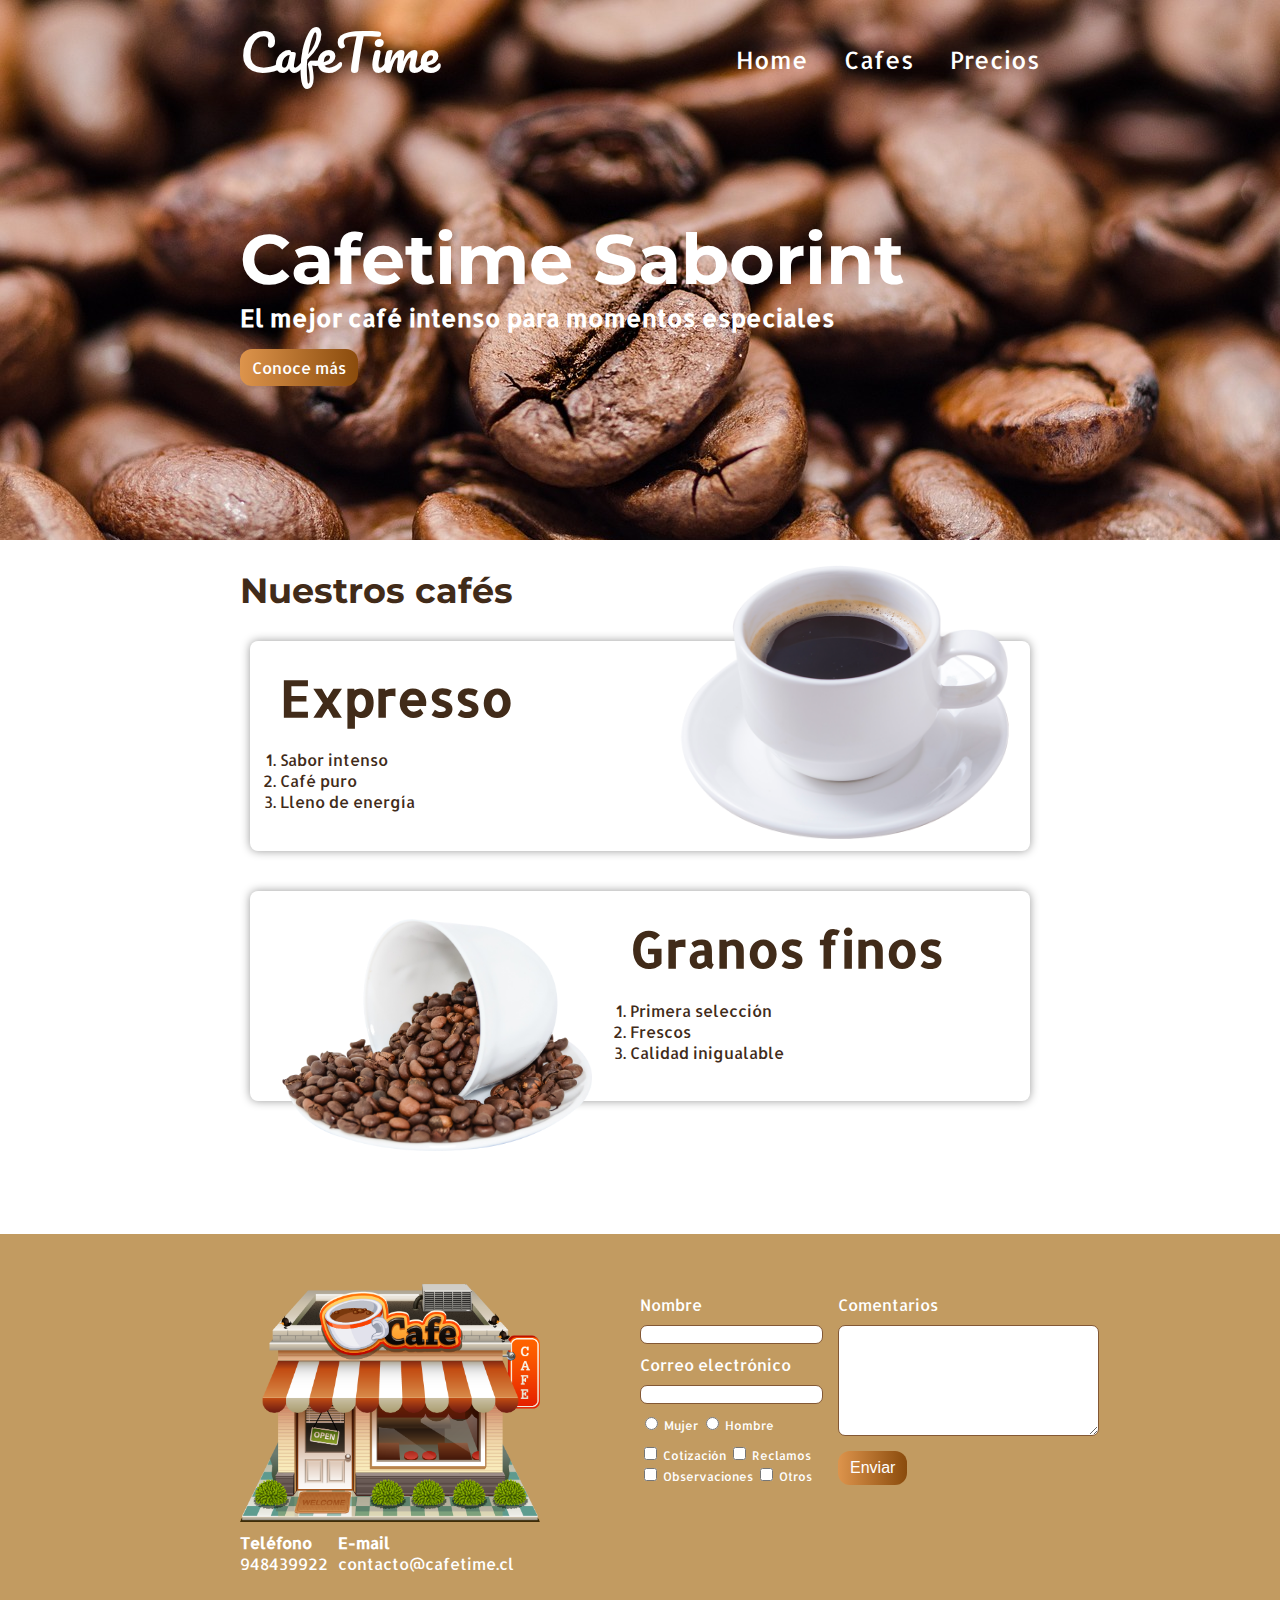
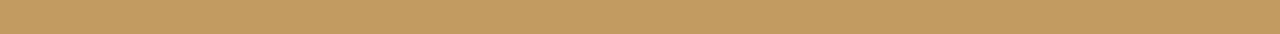
<file: index.html>
<!DOCTYPE html>
<html>
<head>
  <meta charset="utf-8" />
  <title>Cafeteria - los mejores Cafe times</title>
  <!-- <style>
    body {
      background: lightblue;
    }
  </style> -->

  <link rel="preconnect" href="https://fonts.googleapis.com">
  <link rel="preconnect" href="https://fonts.gstatic.com" crossorigin>
  <link href="https://fonts.googleapis.com/css2?family=Allerta&family=Montserrat&family=Pacifico:wght@400;700&display=swap" rel="stylesheet">

  <link rel="stylesheet" href="css/styles.css">
</head>

<body>
  <!-- header -->
  <!-- estilos en linea <header style="background: brown;"></header> -->


  <section id="portada" class="portada">
    <!-- portada -->
    <header id="header" class="header contenedor">

      <figure class="logotipo">
        <!-- logotipo -->
        <!-- <img src="img/logo.png" width="60" alt="logo cafe" /> -->
        <span>CafeTime</span>
      </figure>

      <nav class="menu">
        <!-- menu -->
        <!-- ul es una lista desordenada -->
        <!-- ol es una lista ordenada -->
        <ul>
          <li><a href="index.html">Home</a></li>
          <li><a href="#cafes">Cafes</a></li>
          <li><a href="precios.html">Precios</a></li>
        </ul>
      </nav>
  

    </header>

    <div class="contenedor">
      <h1 class="titulo">Cafetime Saborint</h1>
      <!-- titulo -->
      <h3 class="title-a">El mejor café intenso para momentos especiales</h3>
      <!-- boton -->
      <!-- <button class="button">Conoce más</button> -->
      <a class="button" href="#cafes">Conoce más</a>
    </div>

  </section>

<section id="cafes" class="cafes contenedor">
  <!-- cafes -->
  <h2>Nuestros cafés</h2>    <!-- titulo -->

  <article class="cafe granoscafe">
    <!-- cafes 1 -->
    <img class="right" src="img/cafetime.png" width="350" alt="cafe expresso">

    <div class="contenedor-cafe-a">
      <h3 class="title-b">Expresso</h3>
      <ol>
        <li>Sabor intenso</li>
        <li>Café puro</li>
        <li>Lleno de energía</li>
      </ol>

    </div>
  


    </article>



  <article class="cafe granoscafe" >     <!-- cafe 2-->
    <img class="left" src="img/cafetimegranos.png" width="350" alt="granos de cafe">
    <div class="contenedor-cafe-b">
      <h3 class="title-b">Granos finos</h3>
      <ol>
        <li>Primera selección</li>
        <li>Frescos</li>
        <li>Calidad inigualable</li>
      </ol>

    </div>

  </article>

</section>

<footer class="footer">

  <div class="contenedor">
    <div class="contacto">
            <!-- imagen
      correo
      telefono -->
      <img src="img/imagenfooter.png" alt="imagen footer" width="300" />

      <a href="Tel:+569948439922"><strong>Teléfono</strong> <span>948439922</span></a>
      <a href="mailto: contacto@cafetime.cl"> <strong>E-mail</strong> <span> contacto@cafetime.cl</span></a>
    </div>
  
  <form class="formulario">
    <div class="col1">
      
    <label for="nombre">Nombre</label>
    <input type="text" id="Nombre" required name="nombre"/>     <!-- espacio blanco para escribir -->

    <label for="email">Correo electrónico </label>
    <input type="email" id="email" name="email"/>

    <div class="generos">
      <label for="mujer">
        <input type="radio" id="mujer" name="genero" value="mujer" required> Mujer
      </label>

      <label>
        <input type="radio" id="hombre" name="genero" value="hombre" required> Hombre
      </label>

    </div>

    <div class="intereses">
      <label for="cotizacion">
        <input type="checkbox" id="cotizacion" name="intereses" value="cotizacion"> Cotización
      </label>

      <label for="reclamos">
        <input type="checkbox" id="reclamos" name="intereses" value="reclamos"> Reclamos
      </label>

      <label for="observaciones">
        <input type="checkbox" id="observaciones" name="intereses" value="observaciones"> Observaciones
      </label>

      <label for="otros">
        <input type="checkbox" id="otros" name="intereses" value="otros"> Otros
      </label>
    </div>

    </div>


    <div class="col2">
      
      <label for="comentarios"> Comentarios</label>
      <textarea name="" id="comentarios" cols="30" rows="7"></textarea>
      <input class="button" type="submit" value="Enviar">


    </div>


  </form>

  </div>
 
</footer>




</body>

</html>
</file>
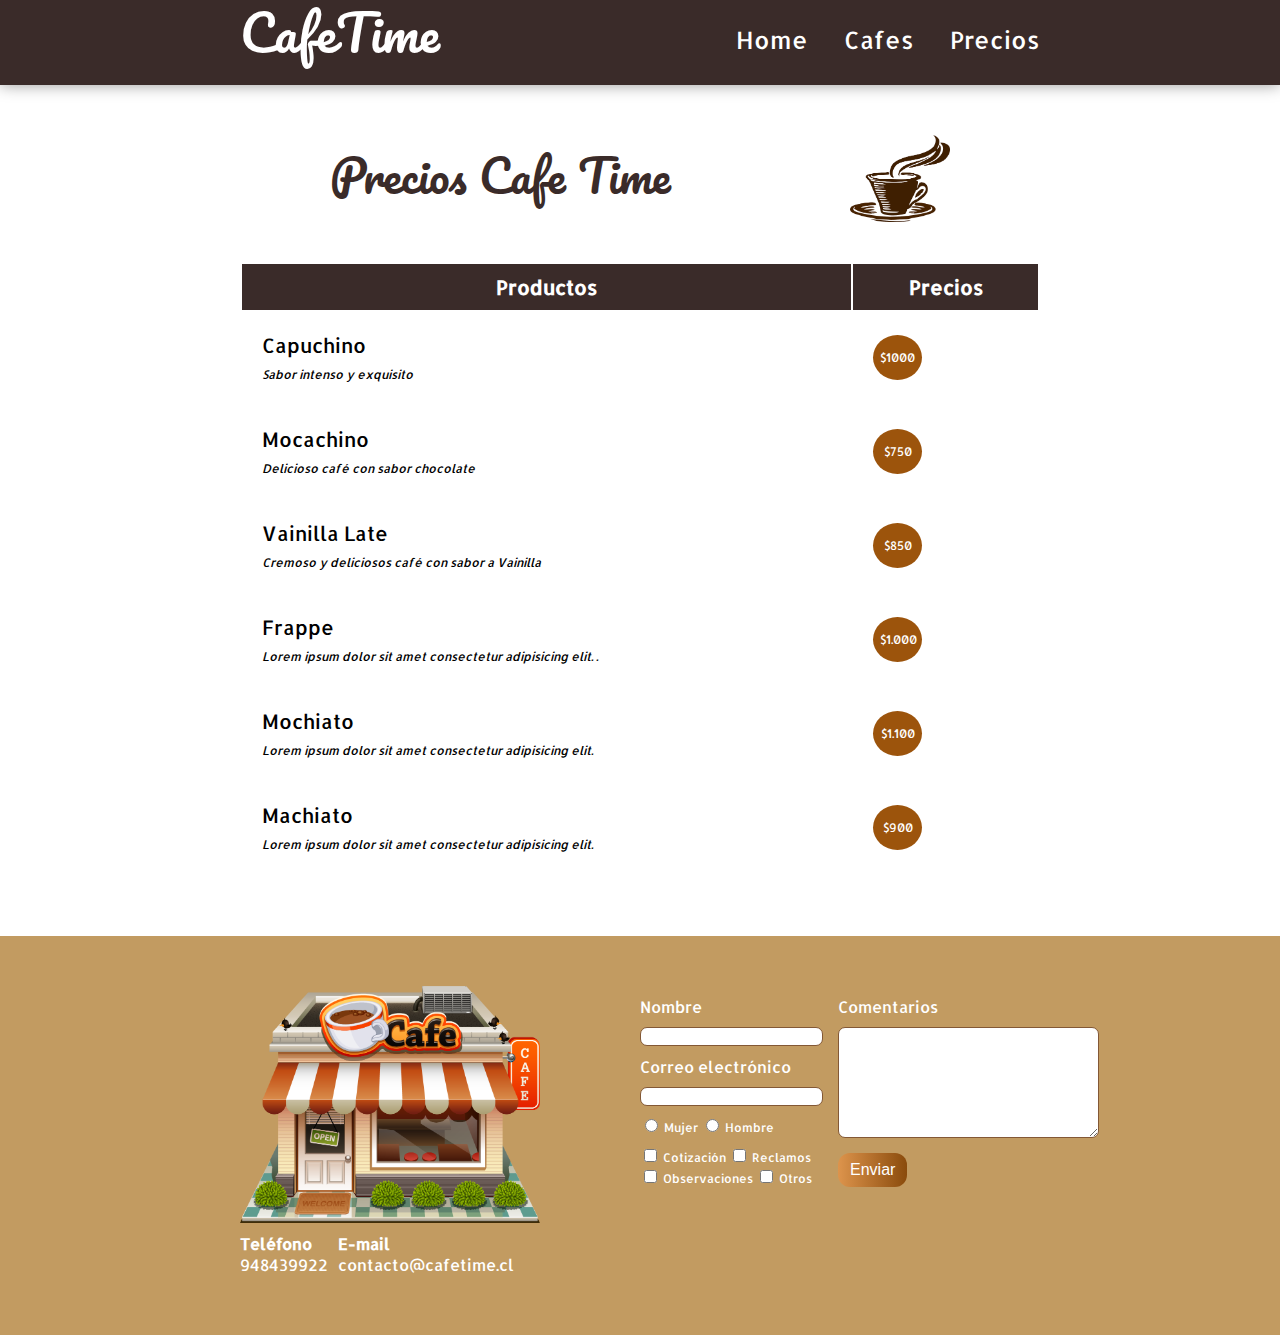
<file: precios.html>
<!DOCTYPE html>
<html lang="en">
<head>
  <meta charset="utf-8" />
  <title>Cafeteria - los mejores Cafe times</title>
  

  <link rel="preconnect" href="https://fonts.googleapis.com">
  <link rel="preconnect" href="https://fonts.gstatic.com" crossorigin>
  <link href="https://fonts.googleapis.com/css2?family=Allerta&family=Montserrat&family=Pacifico:wght@400;700&display=swap" rel="stylesheet">

  <link rel="stylesheet" href="css/styles.css">
  
</head>


<body>
  <header id="header" class="header background-general">
    <div class="contenedor">
      <figure class="logotipo">
      
        <span>CafeTime</span>
      </figure>
  
      <nav class="menu">
        
        <ul>
          <li><a href="index.html">Home</a></li>
          <li><a href="index.html#cafes">Cafes</a></li>
          <li><a href="precios.html">Precios</a></li>
        </ul>
      </nav>

    </div>
  


  </header>
  
<!-- contenido -->
<main>
  <section class="tabla">
    <div class="contenedor">
      <div class="titulo-precio">
        <span>Precios Cafe Time</span>
        <img src="img/coffetimeprecios1.png" alt="" width="100">

      </div>
      <table>
      
          <tr>
            <th>Productos</th>
            <th>Precios</th>
          </tr>
        </thead>
        <tbody>
          <tr>
            <td>Capuchino <br> <i>Sabor intenso y exquisito</i></td>
          <td><div class="precio">$1000</div></td>
          </tr>
    
          <tr>
            <td>Mocachino <br> <i>Delicioso café con sabor chocolate</i></td>
            <td> <div class="precio">$750</div></td>
          </tr>
    
          <tr>
            <td>Vainilla Late <br> <i>Cremoso y deliciosos café con sabor a Vainilla</i></td>
            <td><div class="precio">$850</div></td>

          </tr>
          <tr>
            <td>Frappe <br> <i>Lorem ipsum dolor sit amet consectetur adipisicing elit. .</i></td>
            <td><div class="precio">$1.000</div></td>
          </tr>
         
          <tr>
            <td>Mochiato <br> <i>Lorem ipsum dolor sit amet consectetur adipisicing elit. </i></td>
            <td><div class="precio">$1.100</div></td>
          </tr>

          <tr>
            <td>
              Machiato <br> <i>Lorem ipsum dolor sit amet consectetur adipisicing elit.</i>
            </td>
            <td><div class="precio">$900</div></td>
          </tr>
          
    
        </tbody>
    
    
      </table>
    
    </div>
    
    </section>
 


</main>



<!-- 
 footer  -->
<footer class="footer">

  <div class="contenedor">
    <div class="contacto">
            <!-- imagen
      correo
      telefono -->
      <img src="img/imagenfooter.png" alt="imagen footer" width="300" />

      <a href="Tel:+569948439922"><strong>Teléfono</strong> <span>948439922</span></a>
      <a href="mailto: contacto@cafetime.cl"> <strong>E-mail</strong> <span> contacto@cafetime.cl</span></a>
    </div>
  
  <form class="formulario">
    <div class="col1">
      
    <label for="nombre">Nombre</label>
    <input type="text" id="Nombre" required name="nombre"/>     <!-- espacio blanco para escribir -->

    <label for="email">Correo electrónico </label>
    <input type="email" id="email" name="email"/>

    <div class="generos">
      <label for="mujer">
        <input type="radio" id="mujer" name="genero" value="mujer" required> Mujer
      </label>

      <label>
        <input type="radio" id="hombre" name="genero" value="hombre" required> Hombre
      </label>

    </div>

    <div class="intereses">
      <label for="cotizacion">
        <input type="checkbox" id="cotizacion" name="intereses" value="cotizacion"> Cotización
      </label>

      <label for="reclamos">
        <input type="checkbox" id="reclamos" name="intereses" value="reclamos"> Reclamos
      </label>

      <label for="observaciones">
        <input type="checkbox" id="observaciones" name="intereses" value="observaciones"> Observaciones
      </label>

      <label for="otros">
        <input type="checkbox" id="otros" name="intereses" value="otros"> Otros
      </label>
    </div>

    </div>


    <div class="col2">
      
      <label for="comentarios"> Comentarios</label>
      <textarea name="" id="comentarios" cols="30" rows="7"></textarea>
      <input class="button" type="submit" value="Enviar">


    </div>


  </form>

  </div>
 
</footer>



</body>
</html>
</file>
<file: css/styles.css>
/* 
font-family: 'Allerta', sans-serif;
font-family: 'Montserrat', sans-serif; 
*/
body {
  display: flex;
  flex-direction: column;
  min-height: 100vh;
  font-family: 'Allerta', sans-serif;
  margin: 0;
}

main {
  flex: 1;
}
.button {

  border: none;
  border-radius: 12px;
  background: #9c540c;
  color: white;
  cursor: pointer;
  font-size: 16px;
  /* 8px en top y bottom, 12px right y left */
  padding: 8px 12px;
  text-decoration: none;
  /* Arrancar de derecha y se va ir hacia la izquierda, colores degradado*/
  background: linear-gradient(to left, #8a4b0c, #dd944c);
 
}
label {
  margin-top: 10px;
}

input, textarea {
  outline: 0;
  border-radius: 7px;
  border: 1px solid #835835;
}

input:focus, textarea:focus {
  background: #fce3c3;
}

input[type='radio']:checked:after {
  width: 10px;
  height: 10px;
  border-radius: 15px;
  position: relative;
  background-color: #836123;
  content:''; 
  display: inline-block;
  visibility: visible;
  border: 2px solid white;
}

input[type='checkbox']:checked:after {
  width: 10px;
  height: 10px;
  position: relative;
  background-color: #977639;
  content:'';
  display: inline-block;
  visibility: visible;
  border: 2px solid white;
}


/* Una buena practica tener estilos centralizados */
.contenedor {
  position: relative;
  width: 800px;
  margin: auto;
}

.background-general {
  background: #3a2b29;
  box-shadow: 0 0 15px 0 rgba(0, 0, 0, 0.4);
  height: 85px;
  color: white;
}

.titulo {
  font-family: 'Montserrat', sans-serif; 
  font-size: 70px;
  margin-top: 70px;
  margin-bottom: 0px;
}

.title-a {
  margin-top: 0;
  font-size: 24px;
}

.title-b {
  font-size: 50px;
  margin-bottom: 20px;
}

.cafes {
  color: #412B19;
  margin-bottom: 60px;
}

/* SELECTOR DESCENDENTE */
.cafes h2 {
  font-family: 'Montserrat', sans-serif; 
  font-size: 35px;
}
/* El background puede ser un color o imagen */

.portada {
  background-image: url('../img/background.jpg');
  background-size: cover;
  color: white;
  padding: 20px;
  height: 500px;
}

.portada button {
  margin-bottom: 70px;
}

.menu {
  display: inline-block;
  font-size: 24px;
  position: absolute;
  right: 0;
}

.menu a {
  color: white;
  text-decoration: none;
}

.menu li {
  display: inline-block;
  margin-left: 30px;
}

.logotipo {
  display: inline-block;
  font-family: 'Pacifico', cursive;
  font-size: 50px;
  margin-left:0;
  margin-top: -12px
}

.header {
  position: relative;
}

.footer {
  background: #C29B61;
  padding: 50px 10px;
}
.cafe {
  padding: 10px;
  margin: 10px 10px 40px 10px;
  /* border: 1px solid #412B19; */
 /* overflow: hidden;  para que no desborden nuestras imagenes*/
  border-radius: 8px;
  box-shadow: 0 0 10px 0 rgba(0, 0, 0, 0.4);
}

.cafe ol {
  padding:0;
}

.cafe.granoscafe {
  height: 190px;
}
.right {
  float: right;
  position: relative;
  top: -127px;
}

.left {
  float: left;
  position: relative;

}


.contenedor-cafe-a {
  position: relative;
  bottom: 36px;
  padding-left: 20px;
}

.contenedor-cafe-b {
  position: relative;
  bottom: 85px;
  margin-left: 370px;
}

.contacto {
  display: flex;
  width: 300px;
  flex-wrap: wrap;
}
.contacto img {
  display: block;
}

.contacto strong {
  display:block;
}

.contacto a {
  color: white;
  text-decoration: none;
  /*TOP, RIGHT BOTTOM, LEFT*/
  margin: 10px 10px 10px 0;
}

.footer .contenedor {
  display: flex;
  justify-content: space-between;
}

.formulario {
  display: flex;
  color: white;
  width: 400px;
  /* padding-top: 50px;
  padding-right: 10px;
  padding-left: 10px;
  padding-bottom: 50px; */

  /* padding: 50px 10px;  */
}

/* vamos darle estilos a las clases col1 y col2 */

.col1, .col2 {
  display: flex;
  flex-direction: column;
}

.col1 {
  margin-right: 15px;
}

.col2 {
  align-items: flex-start;
}

.col2 .button{
  margin-top:15px;
}

.intereses label {
   font-size: 12px;
}

.formulario label, .generos, .intereses {
  margin-bottom: 10px;
}

.generos {
  margin-top: 10px;
  font-size: 12px;
}

/* Tablas */

table {
  width: 100%; /* toma el 100% de tu padre contenedor que tiene los 800px */
  margin-bottom: 60px;
}

th {
  background-color: #3a2b29;
  color: white;
  padding: 10px 20px;
}

td {
  padding: 20px;
}

table, td, th {
  font-size: 20px;
  border: 0;
  /* border: 1px solid #C29B61;
  border-collapse: collapse; */
}
i {
  font-size: 12px;
}

.precio {
  
  font-size: 12px;
  padding: 15px 7px;
  width: 35px;
  color: white;
  text-align: center;
  background: #9c540c;  
  border-radius: 50%;
}

.titulo-precio {
  display: flex;
  justify-content: space-around;
  color: #3a2b29;
  font-size: 45px;
  font-family: 'Pacifico', cursive;
  margin-top: 20px;
  margin-bottom: 40px;
}

.tabla {
  margin: 50px 0;
}

/* Tablas */
</file>
